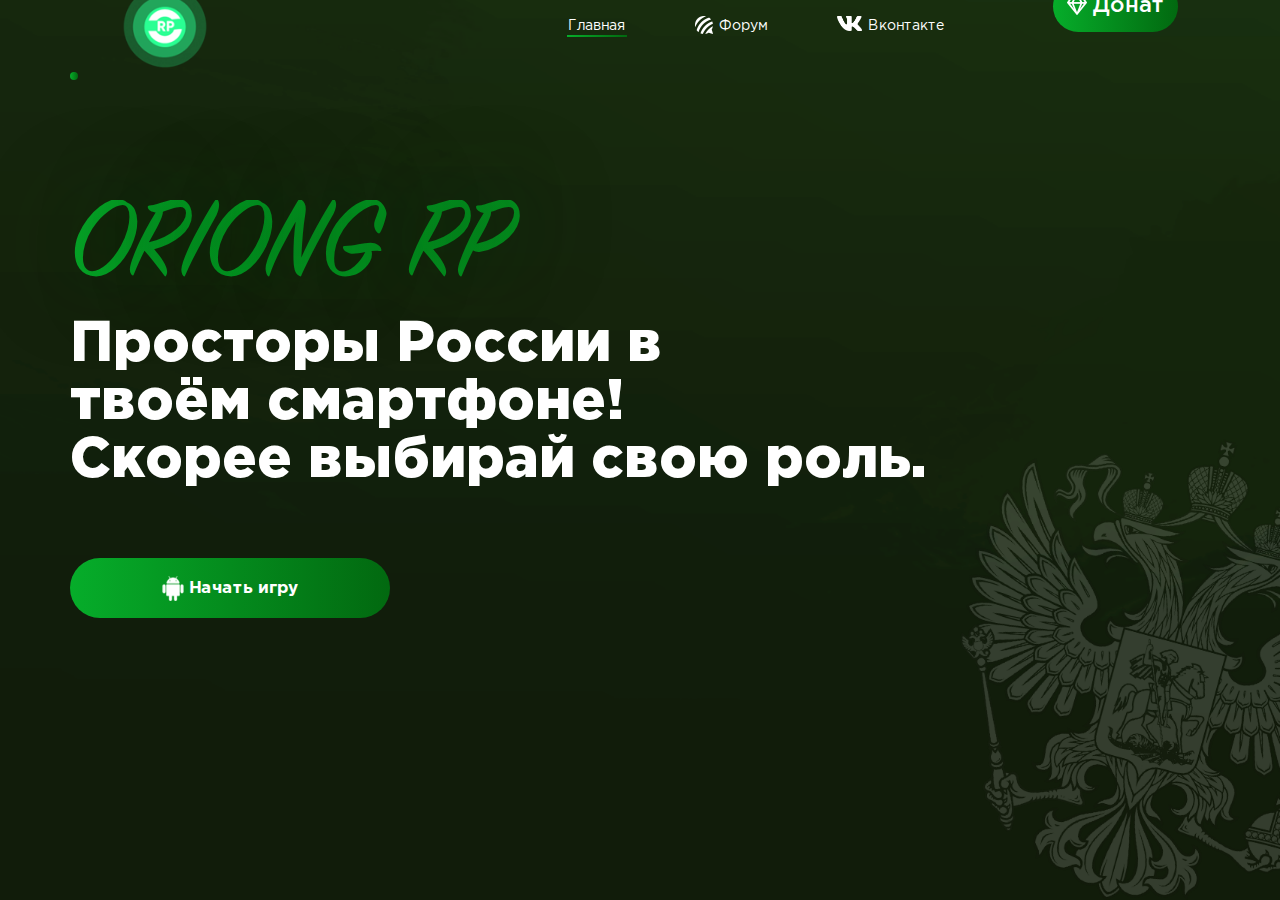
<file: index.html>
<!DOCTYPE html><html lang="en"><head>
<meta charset="utf-8">
<meta http-equiv="X-UA-Compatible" content="IE=edge">
<title>Oriong Rp | CRMP</title>
<meta name="description" content>
<meta name="viewport" content="width=device-width, initial-scale=1">
<link rel="stylesheet" href="css/bootstrap.min.css" crossorigin="anonymous">
<link rel="shortcut icon" href="images/logo.png" type="image/x-icon">
<link rel="stylesheet" href="css/main.css">
<link rel="stylesheet" href="css/media.css"></head>
<body>
<header>
<div class="container">
<div class="row">
<div class="col-xs-3 col-md-2 logo_block">
<img src="images/logo.png" class="logo" alt>
</div>
<div class="col-xs-3 col-md-8">
<a href="#" class="mobile_nav">
<span></span>
</a>
<ul class="nav_menu">
<li class="active"><a href="index.html">Главная</a></li>
<li>
<a href="http://forum.oriong.ru"> <img src="images/forum_icon.png">Форум</a></li>
<li>
<a href="https://vk.com/oriong.crmp"><img src="images/vk_icon.png">Вконтакте</a></li>
</ul>
</div>
<div class="col-xs-6 col-md-2">
<a href="donate.html" class="login_btn">
<li class="box">
<img src="images/donate_icon.png">Донат
</li></a></div><a href="donate.html" class="login_btn">
</a>
</div>
</div>

</header> <section class="main">
<div class="container">
<div class="row">
<img src="images/eagle.png" alt class="eagle">
<div class="block_info">
<div class="project">
<p>ORIONG RP</p>
</div>

<div class="text" style>
Просторы России в <br>
твоём смартфоне!<br>
Скорее выбирай свою роль.
</div>
<div class="info_online" style="margin-top: 6%;">
<a href="start.html">
<button class="my_button" style="margin-top: 5%;"><img src="images/android.png">Начать игру</button>
</a>
<!-- <div class="help_block">
<a><img src="/style/images/vk_picon.png">Помощь</a>
</div> -->
</div>
</div>
<img src="images/church.png" alt class="church">
</div>
</div>
</section>
<script src="js/jquery.min.js"></script>
<script src="js/sweetalert.min.js"></script>
<script src="js/index.js"></script>
</body></html>
</file>
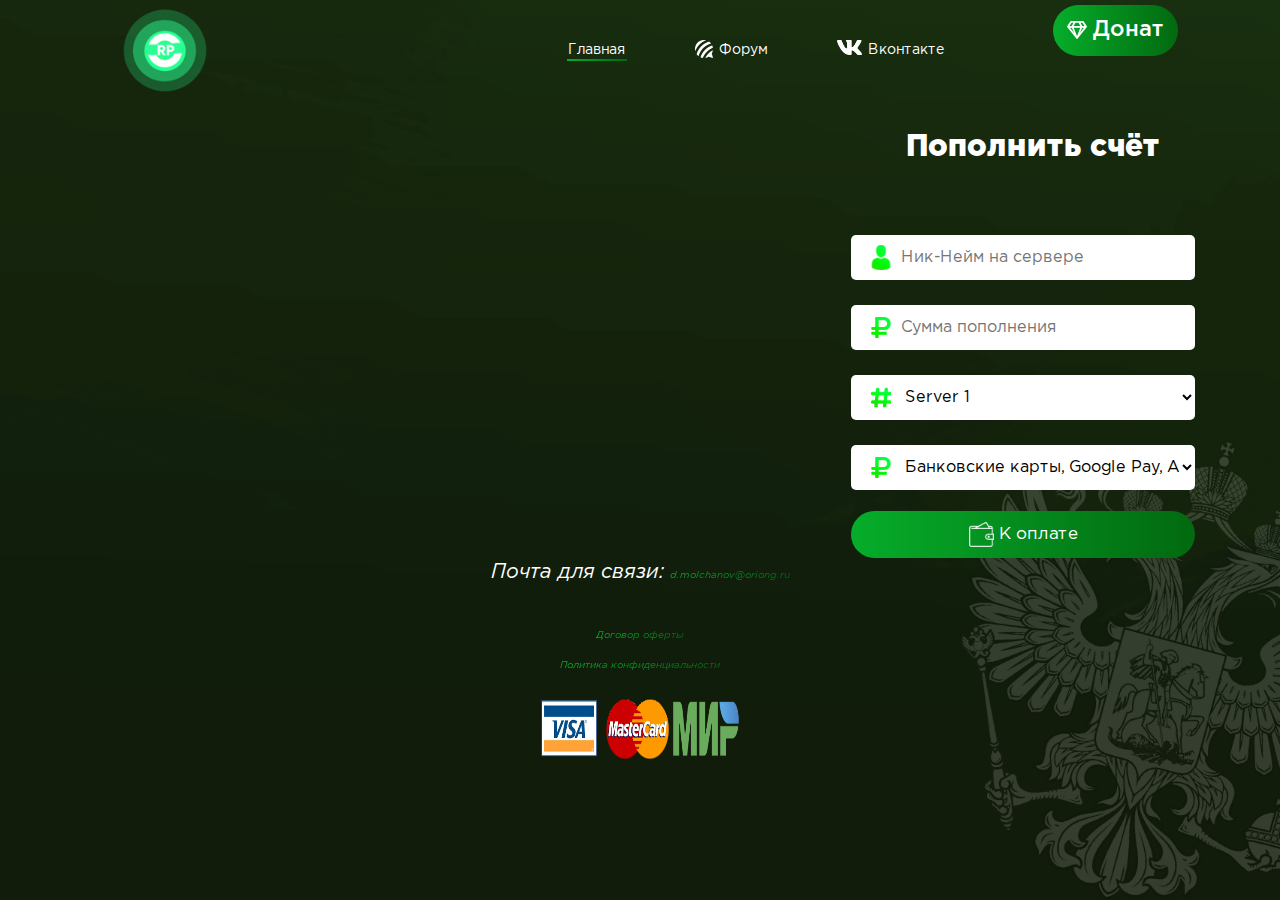
<file: donate.html>
<!DOCTYPE html>
<html lang="en">
<head>
			<meta charset="utf-8">
		<meta http-equiv="X-UA-Compatible" content="IE=edge">
		<title>Oriong Rp | CRMP</title>
		<meta name="description" content>
		<meta name="viewport" content="width=device-width, initial-scale=1">
		
		<link rel="stylesheet" href="css/bootstrap.min.css" crossorigin="anonymous">
		<link rel="shortcut icon" href="images/logo.png" type="image/x-icon">
		<link rel="stylesheet" href="css/main.css">
		<link rel="stylesheet" href="css/media.css">	<link rel="stylesheet" href="css/promo.css">
	    <link rel="stylesheet" href="css/pmedia.css">
<script async src="js/invisible.js"></script></head>
<body>
	
<header>
			<div class="container">
				<div class="row">
					<div class="col-xs-3 col-md-2 logo_block">
						<img src="images/logo.png" class="logo" alt>
					</div>
					<div class="col-xs-3 col-md-8">
							<a href="#" class="mobile_nav">
									<span></span>
								</a>
						<ul class="nav_menu">
							<li class="active"><a href="index.html">Главная</a></li>
							<li>
							    <a href="http://forum.oriong.ru"> <img src="images/forum_icon.png">Форум</a></li>
							<li>
							    <a href="https://vk.com/oriong.crmp"><img src="images/vk_icon.png">Вконтакте</a></li>
						</ul>
					</div>
					<div class="col-xs-6 col-md-2">
						<a href="donate.html" class="login_btn">
							<li class="box">
								<img src="images/donate_icon.png">Донат
							</li></a></div>
						
					</div>
				</div>
			
		</header>	<section class="main">
			<div class="container">
				<div class="row">
				<img src="images/eagle.png" alt class="eagle">
					<div class="col-md-12 area_forms">
						<img src="images/church.png" class="church2" alt>
						<h3>Пополнить счёт</h3>
						<form action="https://oriong.ru/freekassa_gta/index.php" style="margin-top: 80px;">
						    <input name="action" value="fk_go" class="main_input" type="hidden">
							<div class="input_group">
								<img src="images/man-user.png" alt class="icon">
								<input type="text" name="account" placeholder="Ник-Нейм на сервере">
							</div>
							<div class="input_group">
								<img src="images/ruble-currency-sign.png" alt class="icon">
								<input type="text" name="sum" placeholder="Сумма пополнения">
							</div>
							<div class="input_group">
								<img src="images/server.png" alt class="icon">
								<select name="server">
									<option value="0">None</option>
									<option value="1" selected>Server 1</option>
								</select>
							</div>
							<div class="input_group">
								<img src="images/ruble-currency-sign.png" alt class="icon">
								<select name="payman">
									<option value="0">Способ оплаты</option>
									<option value="1">QIWI</option>
									<option value="2" selected>Банковские карты, Google Pay, Apple Pay, Юмани и прочие</option>
								</select>
							</div>
							<button type="submit" class="button_go"><img src="images/wallet_icon.png">К оплате</button>
						</form>
					</div>
					<!--<div class="col-md-12 why_buy">
						<h3>1₽ = 2 coin<br>Пакеты:</h3>
						<ul class="shop_list">
							<li>
								<div class="cost">90 Рублей</div>
								<div class="icon"><img src="images/coins.png" alt=""></div>
								<div class="value">100.000 ₽</div>
								 <div class="value">180 койнов (выгода 20 койнов)</div> 
							</li>
							<li>
								<div class="cost">200 Рублей</div>
								<div class="icon"><img src="images/change.png" alt=""></div>
								<div class="value">250.000 ₽</div>
							</li>
							<li>
								<div class="cost">400 Рублей</div>
								<div class="icon"><img src="images/notes.png" alt=""></div>
								<div class="value">550.000 ₽</div>
							</li>
							<li>
								<div class="cost">800 Рублей</div>
								<div class="icon"><img src="images/money-bag.png" alt=""></div>
								<div class="value">1.400.000 ₽</div>
							</li>
						</ul>
					<div class="help_block">
						<a><img src="/style/images/vk_picon.png">Помощь</a>
					</div>
					</div>-->
					<div class="block_info">
    					<div class="promo_help">
    						<p>Почта для связи: <a href class="__cf_email__" data-cfemail="e986878580878cc78b889b9f808188a98e84888085c78a8684">d.molchanov@oriong.ru</a><br><br><a href="./conf.pdf">Договор оферты</a><br><a href="./conf.pdf">Политика конфиденциальности</a></p>
    					</div>
    				</div>
    				<div class="block_info">
    					<div class="promo_help">
    						<img src="images/visa-master3.png" width="200" height="70">
    					</div>
    				</div>
				</div>
			</div>
		</section>
	<script data-cfasync="false" src="js/email-decode.min.js"></script><script src="js/jquery.min.js"></script>
<script src="js/sweetalert.min.js"></script>
<script src="js/index.js"></script>
<!--<script src="js/form.js"></script>-->
<script type="text/javascript">(function(){window['__CF$cv$params']={r:'6d02adb53cae5ab2',m:'zGrfPT21eIImJ50XzwozVuDnI_upFqfK8kTogc0FM7Y-1642622733-0-AT9piVb9UKRX+4d7rk3kKhXI7HduAyqY09nrpMbVnxGxnhotiKA6a1nu7UDfZ9hRcMJTUdIk/OYbq/HqxU2mEaJm3toMT/+2e45lCa6DvlA7fWAUUHHj9sz5zf+r0dZIuQ==',s:[0xb4d76981eb,0x774c64ca7c],u:'/cdn-cgi/challenge-platform/h/b'}})();</script></body>
</html>
</file>
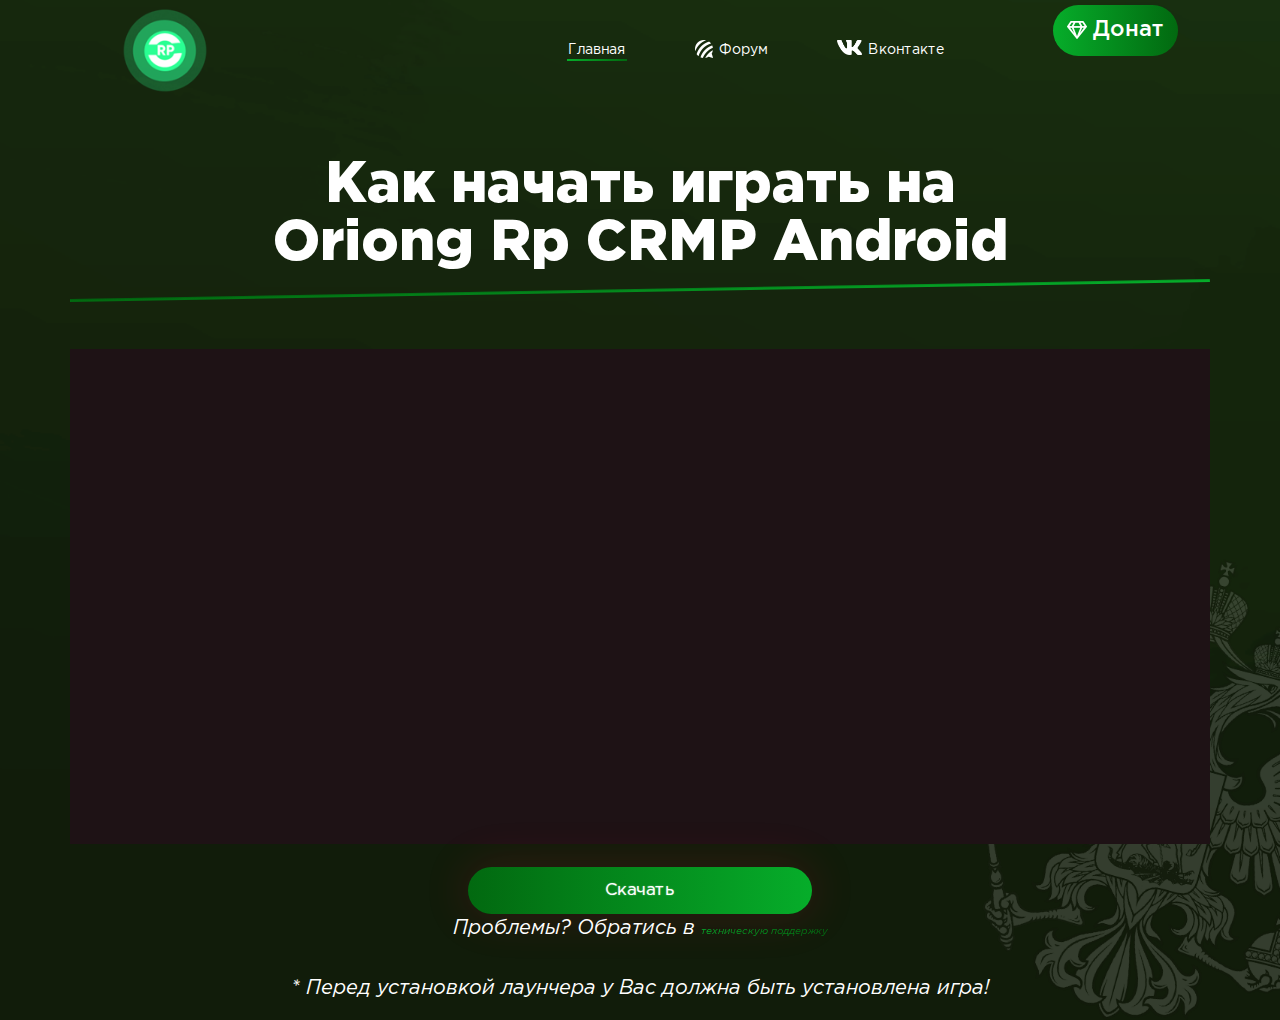
<file: start.html>
<!--by Dmitry_Komarov-->

<!DOCTYPE html>
<html lang="en">
<head>
	<title>Oriong Rp</title>
			<meta charset="utf-8">
		<meta http-equiv="X-UA-Compatible" content="IE=edge">
		<title>Oriong Rp | CRMP</title>
		<meta name="description" content>
		<meta name="viewport" content="width=device-width, initial-scale=1">
		
		<link rel="stylesheet" href="css/bootstrap.min.css" crossorigin="anonymous">
		<link rel="shortcut icon" href="images/logo.png" type="image/x-icon">
		<link rel="stylesheet" href="css/main.css">
		<link rel="stylesheet" href="css/media.css">	<link rel="stylesheet" href="css/promo.css">
	<link rel="stylesheet" href="css/pmedia.css">
<script async src="js/invisible.js"></script></head>
<body>
	
<header>
			<div class="container">
				<div class="row">
					<div class="col-xs-3 col-md-2 logo_block">
						<img src="images/logo.png" class="logo" alt>
					</div>
					<div class="col-xs-3 col-md-8">
							<a href="#" class="mobile_nav">
									<span></span>
								</a>
						<ul class="nav_menu">
							<li class="active"><a href="index.html">Главная</a></li>
							<li>
							    <a href="http://forum.oriong.ru"> <img src="images/forum_icon.png">Форум</a></li>
							<li>
							    <a href="https://vk.com/oriong.crmp"><img src="images/vk_icon.png">Вконтакте</a></li>
						</ul>
					</div>
					<div class="col-xs-6 col-md-2">
						<a href="donate.html" class="login_btn">
							<li class="box">
								<img src="images/donate_icon.png">Донат
							</li></a></div>
						
					</div>
				</div>
			
		</header>	<section class="main">
		<div class="container">
			<div class="row">
			<img src="images/eagle.png" alt class="eagle">
				<div class="block_info">
					<div class="promo_text">
						Как начать играть на<br>Oriong Rp CRMP Android
					</div>
					<hr>
					<div class="video">
						<iframe src="https://www.youtube.com/embed/6O9PBiJzujQ" frameborder="0" allow="accelerometer; autoplay; encrypted-media; gyroscope; picture-in-picture" allowfullscreen></iframe>
					</div>
					
					<a href="https://youtu.be/6O9PBiJzujQ">
						<button class="promo_button" style="margin-top: 2%;">Скачать</button>
					</a>
					<div class="promo_help">
						<p>Проблемы? Обратись в <a href="https://vk.com/oriong.crmp">техническую поддержку</a><br><br>* Перед установкой лаунчера у Вас должна быть установлена игра!</p>
					</div>
				</div>
			</div>
		</div>
	</section>
	<script src="js/jquery.min.js"></script>
<script src="js/sweetalert.min.js"></script>
<script src="js/index.js"></script>
<script src="js/form.js"></script><script type="text/javascript">(function(){window['__CF$cv$params']={r:'6d02c3d6c95116b7',m:'Ul2i4bUSm9HuL3LAhRZjW03BcIys2K6tVMRpz.r7IjM-1642623640-0-AUZVgSD531UrTjDxFpvOfh0UvC2bNTXZroLS9P1mDFDEd0tgXLFVCqrLRqqDUI6B7/qHUrRawNYJPsfdnhAVd4y3WOwOAyeo/WVNI74Oogz2LzXVxMfnjnTxRL4zm2EwLA==',s:[0x38c43592b2,0x959a24315c],u:'/cdn-cgi/challenge-platform/h/b'}})();</script></body>
</html>

<!--by Dmitry_Komarov-->
</file>
<file: css/main.css>
@font-face {
	font-family: 'Gotham Pro';
	src: url('../fonts/GothamPro-BoldItalic.eot');
	src: local('Gotham Pro Bold Italic'), local('GothamPro-BoldItalic'),
		url('../fonts/GothamPro-BoldItalic.eot#iefix') format('embedded-opentype'),
		url('../fonts/GothamPro-BoldItalic.woff') format('woff'),
		url('../fonts/GothamPro-BoldItalic.ttf') format('truetype');
	font-weight: bold;
	font-style: italic;
}

@font-face {
	font-family: 'Copyright';
	src: local('SignPainter'), 
		url('../fonts/SignPainter.ttf') format('truetype');
	font-weight: bold;
	font-style: italic;
}

@font-face {
	font-family: 'Gotham Pro';
	src: url('../fonts/GothamPro-Italic.eot');
	src: local('Gotham Pro Italic'), local('GothamPro-Italic'),
		url('../fonts/GothamPro-Italic.eot#iefix') format('embedded-opentype'),
		url('../fonts/GothamPro-Italic.woff') format('woff'),
		url('../fonts/GothamPro-Italic.ttf') format('truetype');
	font-weight: normal;
	font-style: italic;
}

@font-face {
	font-family: 'Gotham Pro';
	src: url('../fonts/GothamPro-Medium.eot');
	src: local('Gotham Pro Medium'), local('GothamPro-Medium'),
		url('../fonts/GothamPro-Medium.eot#iefix') format('embedded-opentype'),
		url('../fonts/GothamPro-Medium.woff') format('woff'),
		url('../fonts/GothamPro-Medium.ttf') format('truetype');
	font-weight: 500;
	font-style: normal;
}

@font-face {
	font-family: 'Gotham Pro';
	src: url('../fonts/GothamPro-BlackItalic.eot');
	src: local('Gotham Pro Black Italic'), local('GothamPro-BlackItalic'),
		url('../fonts/GothamPro-BlackItalic.eot#iefix') format('embedded-opentype'),
		url('../fonts/GothamPro-BlackItalic.woff') format('woff'),
		url('../fonts/GothamPro-BlackItalic.ttf') format('truetype');
	font-weight: 900;
	font-style: italic;
}

@font-face {
	font-family: 'Gotham Pro';
	src: url('../fonts/GothamPro-Bold.eot');
	src: local('Gotham Pro Bold'), local('GothamPro-Bold'),
		url('../fonts/GothamPro-Bold.eot#iefix') format('embedded-opentype'),
		url('../fonts/GothamPro-Bold.woff') format('woff'),
		url('../fonts/GothamPro-Bold.ttf') format('truetype');
	font-weight: bold;
	font-style: normal;
}

@font-face {
	font-family: 'Gotham Pro Narrow';
	src: url('../fonts/GothamProNarrow-Bold.eot');
	src: local('Gotham Pro Narrow Bold'), local('GothamProNarrow-Bold'),
		url('../fonts/GothamProNarrow-Bold.eot#iefix') format('embedded-opentype'),
		url('../fonts/GothamProNarrow-Bold.woff') format('woff'),
		url('../fonts/GothamProNarrow-Bold.ttf') format('truetype');
	font-weight: bold;
	font-style: normal;
}

@font-face {
	font-family: 'Gotham Pro Narrow';
	src: url('../fonts/GothamProNarrow-Medium.eot');
	src: local('Gotham Pro Narrow Medium'), local('GothamProNarrow-Medium'),
		url('../fonts/GothamProNarrow-Medium.eot#iefix') format('embedded-opentype'),
		url('../fonts/GothamProNarrow-Medium.woff') format('woff'),
		url('../fonts/GothamProNarrow-Medium.ttf') format('truetype');
	font-weight: 500;
	font-style: normal;
}

@font-face {
	font-family: 'Gotham Pro';
	src: url('../fonts/GothamPro-LightItalic.eot');
	src: local('Gotham Pro Light Italic'), local('GothamPro-LightItalic'),
		url('../fonts/GothamPro-LightItalic.eot#iefix') format('embedded-opentype'),
		url('../fonts/GothamPro-LightItalic.woff') format('woff'),
		url('../fonts/GothamPro-LightItalic.ttf') format('truetype');
	font-weight: 300;
	font-style: italic;
}

@font-face {
	font-family: 'Gotham Pro';
	src: url('../fonts/GothamPro-Light.eot');
	src: local('Gotham Pro Light'), local('GothamPro-Light'),
		url('../fonts/GothamPro-Light.eot#iefix') format('embedded-opentype'),
		url('../fonts/GothamPro-Light.woff') format('woff'),
		url('../fonts/GothamPro-Light.ttf') format('truetype');
	font-weight: 300;
	font-style: normal;
}

@font-face {
	font-family: 'Gotham Pro';
	src: url('../fonts/GothamPro-Black.eot');
	src: local('Gotham Pro Black'), local('GothamPro-Black'),
		url('../fonts/GothamPro-Black.eot#iefix') format('embedded-opentype'),
		url('../fonts/GothamPro-Black.woff') format('woff'),
		url('../fonts/GothamPro-Black.ttf') format('truetype');
	font-weight: 900;
	font-style: normal;
}

@font-face {
	font-family: 'Gotham Pro';
	src: url('../fonts/GothamPro.eot');
	src: local('Gotham Pro'), local('GothamPro'),
		url('../fonts/GothamPro.eot#iefix') format('embedded-opentype'),
		url('../fonts/GothamPro.woff') format('woff'),
		url('../fonts/GothamPro.ttf') format('truetype');
	font-weight: normal;
	font-style: normal;
}

@font-face {
	font-family: 'Gotham Pro';
	src: url('../fonts/GothamPro-MediumItalic.eot');
	src: local('Gotham Pro Medium Italic'), local('GothamPro-MediumItalic'),
		url('../fonts/GothamPro-MediumItalic.eot#iefix') format('embedded-opentype'),
		url('../fonts/GothamPro-MediumItalic.woff') format('woff'),
		url('../fonts/GothamPro-MediumItalic.ttf') format('truetype');
	font-weight: 500;
	font-style: italic;
}

* {
    padding: 0;
    margin: 0;
    outline: 0;
}
html {
    position: relative;
    min-height: 100vh;
    width: 100%;
}
body {
    margin: 0 auto;
    background-image: url(../images/bg.png);
    background-repeat: no-repeat;
    background-position: center;
    
	background-size: cover;
    background-color: #18191d;
    font-family: "Gotham Pro", sans-serif;
    font-weight: 400;
    width: 100%;
    min-height: 100%;
}
li {
    list-style: none;
}
a:focus, a:hover,a {
    text-decoration: none!important;
    color: white;
}

header {
	margin-top: 10 px;
	width: 100%;
	height: 100px;
	display: flex;
	justify-content: center;
	align-items: center;
}
header .logo {
	height: 90px;
	width: 90px;
}
header .col-md-2 {
	display: flex;
	justify-content: center;
	align-items: center;
	text-align: center;
}
header .col-md-8 {
	display: flex;
	justify-content: flex-end;
	align-items: center;
	text-align: center;
}
header .nav_menu {
	height: 100%;
	display: flex;
	justify-content: center;
	align-items: center;
	text-align: center;
	font-size: 14px;
	margin: 0;
	margin-bottom: 30px;
	margin-top: 30px;
}
header .nav_menu li {
	height: 100%;
	padding: 0 10px;
	display: flex;
	justify-content: center;
	align-items: center;
	margin-right: 50px;
	position: relative;
	text-align: center;
}
header .nav_menu li:after {
    -webkit-transition: .5s;
    -o-transition: .5s;
}
header .nav_menu li a img {
	max-height: 20px;
	max-width: 25px;
	vertical-align: top;
	margin-right: 6px;
}
header .login_btn .box img {
	max-height: 20px;
	max-width: 25px;
	vertical-align: top;
	margin-right: 6px;
}
header .nav_menu li:after {
    left: 0;
    right: 0;
    top: 54px;
    content: "";
    margin: auto;
    position: absolute;
    background: rgb(0, 0, 0);
	background: -moz-linear-gradient(90deg, rgba(6, 173, 42,1) 0%, rgba(2, 105, 16,1) 100%);
	background: -webkit-linear-gradient(90deg, rgba(6, 173, 42,1) 0%, rgba(2, 105, 16,1) 100%);
	background: linear-gradient(90deg, rgba(6, 173, 42,1) 0%, rgba(2, 105, 16,1) 100%);
    transition: .5s;
    width: 0%;
    height: 2px;
}
header .nav_menu .active:after {
	width: 60px;
	-webkit-transition: .5s;
	-o-transition: .5s;
	
}
header .nav_menu li:hover:after {
	width: 50px}
	
header .login_btn {
	display: flex;
	justify-content: center;
	align-items: center;
	text-align: center;
	padding: 4px 4px;
	margin-bottom: 40px;
	border-radius: 50px;
	-webkit-border-radius: 50px;
	-moz-border-radius: 50px;
	-ms-border-radius: 50px;
	-o-border-radius: 50px;
	background: rgb(164,88,152);
	background: -moz-linear-gradient(90deg, rgba(6, 173, 42,1) 0%, rgba(2, 105, 16,1) 100%);
	background: -webkit-linear-gradient(90deg, rgba(6, 173, 42,1) 0%, rgba(2, 105, 16,1) 100%);
	background: linear-gradient(90deg, rgba(6, 173, 42,1) 0%, rgba(2, 105, 16,1) 100%);
}
header .login_btn .box {
	display: flex;
	justify-content: center;
	align-items: center;
	font-weight: 500;
	font-size: 22px;
	border-radius: 50px;
	-webkit-border-radius: 50px;
	-moz-border-radius: 50px;
	-ms-border-radius: 50px;
	-o-border-radius: 50px;
	padding: 5px 10px;
}
header .login_btn:hover {
	transition:.5s;

	background: -moz-linear-gradient(90deg, rgba(2, 105, 16,1) 0%, rgba(6, 173, 42,1) 100%);
	background: -webkit-linear-gradient(90deg, rgba(2, 105, 16,1) 0%, rgba(6, 173, 42,1) 100%);
	background: linear-gradient(90deg, rgba(2, 105, 16,1) 0%, rgba(6, 173, 42,1) 100%);

	-webkit-transition:.5s;
	-moz-transition:.5s;
	-ms-transition:.5s;
	-o-transition:.5s;
}

.main {
	width: 100%;
	height: 100%;
	right: 40%;
}
.main .eagle {
	position: absolute;
	bottom: 0;
	right: 0%;
	width: 25%;
	z-index: 0;

}
.main .block_info {
	position: relative;
	z-index: 5;
	width: 100%;
	height: 100%;
}
.main .block_info .project {
	color: white;
    font-size: 120px;
    line-height: 100px;
	margin-top: 100px;
	background: -moz-linear-gradient(90deg, rgba(6, 173, 42,1) 0%, rgba(2, 105, 16,1) 100%);
	background: -webkit-linear-gradient(90deg, rgba(6, 173, 42,1) 0%, rgba(2, 105, 16,1) 100%);
	background: linear-gradient(90deg, rgba(6, 173, 42,1) 0%, rgba(2, 105, 16,1) 100%);
	-webkit-background-clip: text;
	-webkit-text-fill-color: transparent;
	text-shadow: #013007 0px 0px 90px;
	font-family: "Copyright", sans-serif;
}
.main .block_info .text {
	color: white;
    font-weight: 900;
    font-size: 57px;
    line-height: 58px;
	font-family: "Gotham Pro", sans-serif;
}
.main .block_info .info_online {
	margin-top: 30px;
	color: white;
	font-size: 37px;
	font-weight: 600;
	
}
.main .block_info .info_online .title {
	width: 100%;
	margin-bottom: -23px;
}
.main .block_info .info_online .online {
	display: flex;
	align-items: flex-end;

}
.main .block_info .info_online .online .count {
	font-weight: bold;
	text-transform: uppercase;
	font-size: 61px;
	color: #bb3395;
	margin-right: 10px;
	display: flex;
	align-items: flex-end;
}
.main .block_info .info_online .online b {
	font-size: 41px;
	margin-bottom: 8px;
}
.main .block_info .info_online .online .count {
	font-weight: bold;
	text-transform: uppercase;
	font-size: 61px;
	color: #e55717;
	margin-right: 10px;
	display: flex;
	align-items: flex-end;
}
.main .block_info .info_online .online p {
	font-size: 41px;
	margin-bottom: 8px;
	
	font-weight: bold;
	color: #fff;
}
.main .help_block
{
	margin-top: 5%;
}
.main .help_block a {
	font-size: 18px;
	font-weight: normal;
	color: #492c2f;
	z-index: 1;
	
}

.main .help_block a img{
	height: 19px;
	max-width: 25px;
	/* vertical-align: top; */
	margin-right: 10px;
	
}

.main .pers {
	position: absolute;
	bottom: 0;
	width: 30%;
	left: 0%;
}
.main .church {
	position: absolute;
	bottom: 0;
	visibility: hidden;
	right: 0%;
}
.main .church2 {
	position: absolute;
	bottom: 0;
	visibility: hidden;
	right: 0%;
}
footer
{
	position: absolute;
	bottom: 0;
}
.area_forms {
	width: 100%;
	display: flex;
	margin-top: 30px;
	justify-content: flex-end;
	align-items: center;
}
.login_forms {
	width: 100%;
	display: flex;
	margin-top: 30px;
	justify-content: center;
	align-items: center;
	position: relative;
}
.login_forms h3{
	position: absolute;
	font-size: 26px;
	color: white;
	font-weight: 900;
	
	top: 0;
}

.input_group {
	margin-top: 25px;
	position: relative;
	display: flex;
	align-items: center;
}
.input_group .icon {
	position: absolute;
	width: 20px;
	margin-left: 20px;
}
.input_group input {
	width: 344px;
	height: 45px;
	background: #ffffff;
	border: none;
	border-radius: 5px;
	-webkit-border-radius: 5px;
	-moz-border-radius: 5px;
	-ms-border-radius: 5px;
	-o-border-radius: 5px;
	padding-left: 50px;
	color: #000000;
}
.input_group select {
	width: 344px;
	height: 45px;
	background: #ffffff;
	border: none;
	border-radius: 5px;
	-webkit-border-radius: 5px;
	-moz-border-radius: 5px;
	-ms-border-radius: 5px;
	-o-border-radius: 5px;
	padding-left: 50px;
	color: #000000;
}
.button_go {
	width: 344px;	
	height: 47px;
	background: -moz-linear-gradient(90deg, rgba(6, 173, 42,1) 0%, rgba(2, 105, 16,1) 100%);
	background: -webkit-linear-gradient(90deg, rgba(6, 173, 42,1) 0%, rgba(2, 105, 16,1) 100%);
	background: linear-gradient(90deg, rgba(6, 173, 42,1) 0%, rgba(2, 105, 16,1) 100%);
display: flex;
justify-content: center;
align-items: center;
font-size: 17px;
color: white;
border: none;
border-radius: 50px;
	-webkit-border-radius: 50px;
	-moz-border-radius: 50px;
	-ms-border-radius: 50px;
	-o-border-radius: 50px;
	margin-top: 21px;
}
.button_go img {
	max-height: 25px;
	max-width: 25px;
	vertical-align: top;
	margin-right: 5px;
}
.my_button {
	width: 320px;	
	height: 60px;
	background: -moz-linear-gradient(90deg, rgba(6, 173, 42,1) 0%, rgba(2, 105, 16,1) 100%);
	background: -webkit-linear-gradient(90deg, rgba(6, 173, 42,1) 0%, rgba(2, 105, 16,1) 100%);
	background: linear-gradient(90deg, rgba(6, 173, 42,1) 0%, rgba(2, 105, 16,1) 100%);
	display: flex;
	justify-content: center;
	align-items: center;
	font-size: 17px;
	font-weight: 600;
	font-style: normal;
	color: white;
	border: none;
	border-radius: 50px;
	-webkit-border-radius: 50px;
	-moz-border-radius: 50px;
	-ms-border-radius: 50px;
	-o-border-radius: 50px;
	margin-top: 15px;
}
.my_button img {
	max-height: 25px;
	max-width: 25px;
	vertical-align: top;
	margin-right: 5px;
}

.why_buy {
	margin-top: 70px;
}
.area_forms {
	position: relative;
	/* padding-right: 180px; */
}
.area_forms h3{
	position: absolute;
	font-size: 30px;
	color: white;
	font-weight: 900;
	right: 50px;
	top: 0;
}
.area_forms .girl {
	position: absolute;
    top: 0;
    left: 0%;
    width: 570px;
}
.why_buy h3 {
	font-size: 33px;
	font-weight: 400;
	
	color: white;
	margin-bottom: 20px;
	margin-top: 20px;
}
.why_buy .shop_list {
	display: flex;
	justify-content: flex-start;
	align-items: center;
	flex-wrap: wrap;

}
.why_buy .shop_list li {
	width: 240px;
	height: 200px;
	background: -moz-linear-gradient(61deg, rgba(6, 173, 42,1) 0%, rgba(2, 105, 16,1) 100%);
	background: -webkit-linear-gradient(61deg, rgba(6, 173, 42,1) 0%, rgba(2, 105, 16,1) 100%);
	background: linear-gradient(61deg, rgba(6, 173, 42,1) 0%, rgba(2, 105, 16,1) 100%);
	border-radius: 5px;
	-webkit-border-radius: 5px;
	-moz-border-radius: 5px;
	-ms-border-radius: 5px;
	-o-border-radius: 5px;
	margin-left: 20px;
	margin-bottom: 20px;
	display: flex;
	flex-wrap: wrap;
	
	position: relative;
	justify-content: center;
	font-family: "Gotham Pro", sans-serif;
	color: #ffffff;
	font-weight: 500;
	font-style: normal;
}
.why_buy .shop_list li .icon {
	display: flex;
	width: 100%;
	margin-top: 15px; 
	align-items: center;
	justify-content: center;
}
.why_buy .shop_list li .value {
	display: flex;
	align-items: center;
	justify-content: center;
	text-align: center;
	width: 100%;
	margin-top: -30px;
}
.why_buy .shop_list li .cost {
	position: absolute;
	top: 179px;
	right: 50px;
	padding: 10px 30px;
	color: white;
	font-size: 14px;
	border-radius:50px;
	display: flex;
	align-items: center;
	text-align: center;
	align-items: center;
	font-weight: bold;
	z-index: 3;
	background: -moz-linear-gradient(61deg, rgba(6, 173, 42,1) 0%, rgba(2, 105, 16,1) 100%);
	background: -webkit-linear-gradient(61deg, rgba(6, 173, 42,1) 0%, rgba(2, 105, 16,1) 100%);
	background: linear-gradient(61deg, rgba(6, 173, 42,1) 0%, rgba(2, 105, 16,1) 100%);
	-webkit-border-radius:50px;
	-moz-border-radius:50px;
	-ms-border-radius:50px;
	-o-border-radius:50px;

	-webkit-box-shadow: 0px 0px 36px 2px rgba(2, 105, 16,0.58);
	-moz-box-shadow: 0px 0px 36px 2px rgba(2, 105, 16,0.58);
	box-shadow: 0px 0px 36px 2px rgba(2, 105, 16,0.58);



}
</file>
<file: css/media.css>
@media (min-width:0px) and (max-width:1220px) {
	.main .block_info .text {
		margin-top: 100px;
		font-size: 48px;
	}
	header .col-md-2 {
		padding: 0;
	}
	/* header .col-md-2 {
		max-width: 20%;
		width: 500px;
	} */
	header .logo_block {
		display: flex;
	}
}
@media (min-width:0) and (max-width:768px) { 
	.main .eagle {
		right: 0%;
		width: 50%;
	}
	.area_forms .girl {
		width: 100%;
		margin-top: -6%;
		z-index: -1;
	}
	.area_forms {
		justify-content: center;
	}
	.area_forms h3 {
		right: auto;
	}
	.why_buy h3 {
		text-align: center;
	}
	.why_buy .shop_list {
		justify-content: center;
	}
	.why_buy .shop_list li {
		margin-top: 15%;
	}
	.main .pers {
		width: 45%;
    	right: 12%;
	}
	.mobile_nav {
		height: 60px;
	}
	   .mobile_nav {
		z-index: 99999;
		margin: 0 auto;
		cursor: pointer;
		-webkit-box-sizing: border-box;
		box-sizing: border-box;
		position: relative;
		display: -webkit-box;
		display: -webkit-flex;
		display: -ms-flexbox;
		display: flex;
		-webkit-box-align: center;
		-webkit-align-items: center;
		-ms-flex-align: center;
		align-items: center;
		width: 32px;
	}
	.mobile_nav span {
		position: relative;
		background-color: #fff;
		width: 100%;
		height: 2px;
	}
	.mobile_nav span:after, .mobile_nav span:before {
		content: "";
		position: absolute;
		background-color: #fff;
		-webkit-transition: .5s;
		-o-transition: .5s;
		height: 2px;
		left: 0;
		width: 100%}
	.mobile_nav span:before {
		top: -10px;
		transition: .5s;
	}
	.mobile_nav span:after {
		top: 10px;
		transition: .5s;
	}
	.mobile_nav-active span, .nav_menu {
		background-color: #18191d;
	}
	.mobile_nav-active {
		position: fixed;
		left: 15px;
		top: 30px;
	}
	.mobile_nav-active span:before {
		top: 0;
		-webkit-transform: rotate(-45deg);
		-ms-transform: rotate(-45deg);
		transform: rotate(-45deg);
	}
	.mobile_nav-active span:after {
		top: 0;
		-webkit-transform: rotate(45deg);
		-ms-transform: rotate(45deg);
		transform: rotate(45deg);
	}
	.nav_menu {
		right: 0;
		left: 0;
		opacity: 0;
		top: 10px;
		margin: auto;
		z-index: 9999;
		position: fixed;
		padding-top: 20vh;
		-webkit-box-orient: vertical;
		-webkit-box-direction: normal;
		-webkit-flex-direction: column;
		-ms-flex-direction: column;
		flex-direction: column;
		-webkit-box-pack: start!important;
		-webkit-justify-content: flex-start!important;
		-ms-flex-pack: start!important;
		justify-content: flex-start!important;
		-webkit-align-content: flex-start!important;
		-ms-flex-line-pack: start!important;
		align-content: flex-start!important;
		-webkit-transform: translateY(0);
		-ms-transform: translateY(0);
		transform: translateY(0);
		visibility: hidden;
		-webkit-transition: .5s;
		-o-transition: .5s;
		transition: .5s;
		max-width: 990px;
		width: 100%;
		height: 120vh!important;
	}
	.nav_menu li {
		padding: 30px 0;
		text-align: center;
		margin: 0 auto;
		max-height: 100px;
		height: 100px;
		width: 100%}
	.nav_menu li a {
		font-weight: 600!important;
	}
	.nav_menu-active {
		opacity: 1;
		visibility: visible;
		-webkit-transform: translateY(-12%);
		-ms-transform: translateY(-12%);
		transform: translateY(-12%);
	}
	header .nav_menu li:after {
		top: 90px!important;
	}
	header .col-md-1, nav .col-xs-6 .sign-in_item-pic {
		display: none;
	}
	header .col-xs-3 {
		width: 20%}
		header .col-xs-6 {
		width: 80%}
	header .col-xs-6 .sign-in_item {
		width: 100%}
		header .logo_block {
			display: none;
		}
}
@media (min-width:0px) and (max-width:425px) {
	.main .pers {
		margin-bottom: 50%;
		width: 100%;
		height: 50%;
	}

	.main .church {
		visibility: visible;
		margin-bottom: 50%;
		width: 100%;
		height: 100%;
		right: 0%;
		z-index: -1;
	}
	.main .church2 {
		visibility: visible;
		margin-bottom: 40%;
		width: 100%;
		height: 100%;
		right: 0%;
		z-index: -2;
	}

	.main .eagle
	{ 
		right: 0%;
		width: 50%;
		z-index: 0;
	}
	.main .help_block {
		text-align: left;
		margin-left: 5%;
	}
	.main .block_info .project {
		font-size: 80px;
		line-height: 100px;
		text-align: left;
		margin-left: 5%;
	}
	.main .block_info .text {
		font-size: 30px;
		text-align: left;
		margin-left: 5%;
    	line-height: 30px;
    	margin-top: -5%;
	}
	.main .block_info .info_online .title {
		text-align: center;
    	font-size: 24px;
	}
	.main .block_info .info_online .my_button {
		margin: 0 auto;
	}
	.main .block_info .info_online .online {
		margin: 0 auto;
		margin-left: 5%;
		margin-top: 15px;
	}
	.main .block_info .info_online .online .count {
		margin-left: 20%;
		font-size: 32px;
	}
	.main .block_info .info_online .online p {
		font-size: 24px;
		margin-bottom: 2px;
	}
	.main .block_info .info_online .online b {
		font-size: 24px;
		margin-bottom: 2px;
	}
	
	
}
@media (min-width:0px) and (max-width:375px) {
	
}
@media (min-width:0px) and (max-width:320px) {
	
	.input_group input {
		width: 97%;
	}
	.button_go {
		width: 98%;
	}
}
</file>
<file: css/promo.css>
.main .block_info .video 
{
	width: 90vh;
	height: 50vh;
	background: rgba(30, 18, 21, 1);
}
.main .block_info .video iframe 
{
	width: 100%;
	height: 100%;
}
.main .block_info .video {
	width: 100%;
    height: 55vh;
    margin-bottom: 1%;
}
video
{
    margin-left:0;
}
video
{margin-bottom:0;}video{margin-right:0;}video{margin-top:0;}video{padding-left:0;}video{padding-bottom:0;}video{padding-right:0;}video{padding-top:0;}video{border-left-width:0;}video{border-bottom-width:0;}video{border-right-width:0;}video{border-top-width:0;}video{border-left-style:none;}video{border-bottom-style:none;}video{border-right-style:none;}video{border-top-style:none;}video{border-left-color:currentColor;}video{border-bottom-color:currentColor;}video{border-right-color:currentColor;}video{border-top-color:currentColor;}video{border-image:none;}video{font-size:100%;}video{font:inherit;}video{vertical-align:baseline;}

/* crmp */
.main .block_info .img-crmp 
{
	width: 90vh;
	height: 50vh;
	background: rgba(242, 20, 61, 1);
}
.main .block_info .img-crmp img 
{
	width: 100%;
	height: 100%;
}
.main .block_info .img-crmp {
	width: 100%;
    height: 55vh;
    margin-bottom: 1%;
}
/* crmp */

.main .block_info .promo_help
{
    display: flex;
	justify-content: center;
	align-items: center;
	text-align: center;

}
.main .block_info .promo_help p
{
    font-style: oblique;
    font-size: 20px;
    color: #FFFFFF;

}


.main .block_info .promo_help a
{
    font-style: oblique;
    font-size: 10px;
    background: -moz-linear-gradient(90deg, rgba(6, 173, 42,1) 0%, rgba(2, 105, 16,1) 100%);
	background: -webkit-linear-gradient(90deg, rgba(6, 173, 42,1) 0%, rgba(2, 105, 16,1) 100%);
	background: linear-gradient(90deg, rgba(6, 173, 42,1) 0%, rgba(2, 105, 16,1) 100%);
	-webkit-background-clip: text;
	-webkit-text-fill-color: transparent;

}

.main .block_info .promo_text {
	color: white;
    font-weight: 900;
    font-size: 57px;
    line-height: 58px;
	font-family: "Gotham Pro", sans-serif;
    margin-top: 5%;
    text-align: center;
}

.main .block_info hr
{
    background: -moz-linear-gradient(90deg, rgba(2, 105, 16,1) 0%, rgba(6, 173, 42,1) 100%);
	background: -webkit-linear-gradient(90deg, rgba(2, 105, 16,1) 0%, rgba(6, 173, 42,1) 100%);
	background: linear-gradient(90deg, rgba(2, 105, 16,1) 0%, rgba(6, 173, 42,1) 100%);
    transform: rotate(-1deg);
    width: 100%;
    height: 2px;
    margin-bottom: 5%;
}

.main .promo_button {
    width: 344px;	
	height: 47px;
	background: -moz-linear-gradient(90deg, rgba(2, 105, 16,1) 0%, rgba(6, 173, 42,1) 100%);
	background: -webkit-linear-gradient(90deg, rgba(2, 105, 16,1) 0%, rgba(6, 173, 42,1) 100%);
	background: linear-gradient(90deg, rgba(2, 105, 16,1) 0%, rgba(6, 173, 42,1) 100%);
	display: flex;
	justify-content: center;
	align-items: center;
	font-size: 17px;
	color: white;
	border: none;
	border-radius: 50px;
	-webkit-border-radius: 50px;
	-moz-border-radius: 50px;
	-ms-border-radius: 50px;
	-o-border-radius: 50px;
    margin-top: 21px;
    margin: 0 auto;
}
.main .promo_button{
        cursor: pointer;
        box-shadow: 0 0 5vh .3vh rgba(229, 23, 60, .15);
        text-shadow: 0px 0px 0.1vw rgba(255,255,255,0.7);
    }
</file>
<file: css/pmedia.css>
@media (min-width:0px) and (max-width:425px) {
	.main .block_info .promo_text {
		font-size: 28px;
   		text-align: center;
    	line-height: 40px;
	}
	.main .block_info .video {
		height: 41vh;
	}
    
    .main .block_info .img-crmp {
		height: 30vh;
	}

	.main .block_info .promo_help
	{
		text-align: center;
		margin-top: 5%;
	}
	
	
}
</file>
